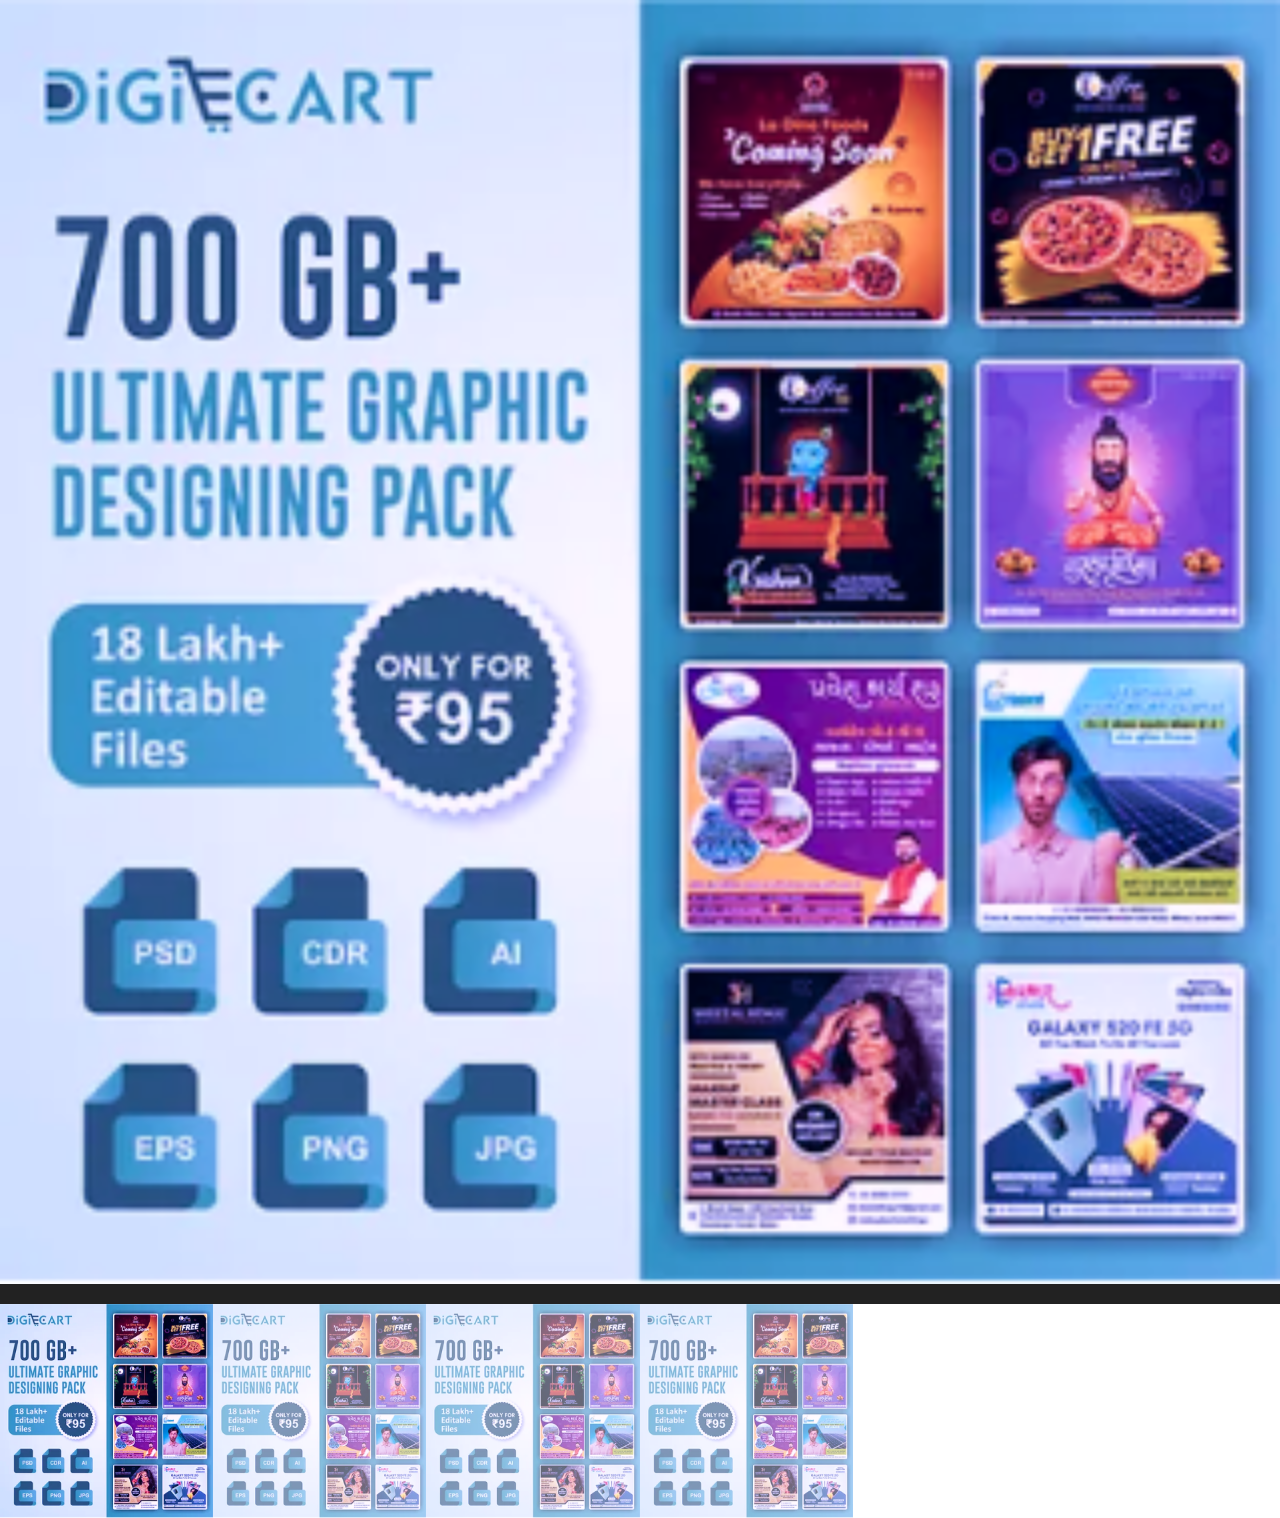
<file: sample.html>
<!DOCTYPE html>
<html lang="en">
<head>
    <meta charset="UTF-8">
    <meta http-equiv="X-UA-Compatible" content="IE=edge">
    <meta name="viewport" content="width=device-width, initial-scale=1.0">
    <title>Document</title>
</head>
<body>
    
    <style>
        body {
          font-family: Arial;
          margin: 0;
        }
        
        * {
          box-sizing: border-box;
        }
        
        img {
          vertical-align: middle;
        }
        
        /* Position the image container (needed to position the left and right arrows) */
        .container {
          position: relative;
        }
        
        /* Hide the images by default */
        .mySlides {
          display: none;
        }
        
        /* Add a pointer when hovering over the thumbnail images */
        .cursor {
          cursor: pointer;
        }
        
        /* Next & previous buttons */
        .prev,
        .next {
          cursor: pointer;
          position: absolute;
          top: 40%;
          width: auto;
          padding: 16px;
          margin-top: -50px;
          color: white;
          font-weight: bold;
          font-size: 20px;
          border-radius: 0 3px 3px 0;
          user-select: none;
          -webkit-user-select: none;
        }
        
        /* Position the "next button" to the right */
        .next {
          right: 0;
          border-radius: 3px 0 0 3px;
        }
        
        /* On hover, add a black background color with a little bit see-through */
        .prev:hover,
        .next:hover {
          background-color: rgba(0, 0, 0, 0.8);
        }
        
        /* Number text (1/3 etc) */
        .numbertext {
          color: #f2f2f2;
          font-size: 12px;
          padding: 8px 12px;
          position: absolute;
          top: 0;
        }
        
        /* Container for image text */
        .caption-container {
          text-align: center;
          background-color: #222;
          padding: 2px 16px;
          color: white;
        }
        
        .row:after {
          content: "";
          display: table;
          clear: both;
        }
        
        /* Six columns side by side */
        .column {
          float: left;
          width: 16.66%;
        }
        
        /* Add a transparency effect for thumnbail images */
        .demo {
          opacity: 0.6;
        }
        
        .active,
        .demo:hover {
          opacity: 1;
        }
        </style>
        <body>
        
     
        
        <div class="container">

          <div class="mySlides">
            <div class="numbertext"></div>
            <img src="./img/home.jpg.png" style="width:100%">
          </div>
            
          <div class="mySlides">
            <div class="numbertext"></div>
            <img src="./img/home.jpg.png" style="width:100%">
          </div>
        
          <div class="mySlides">
            <div class="numbertext"></div>
            <img src="./img/home.jpg.png" style="width:100%">
          </div>
            
          <div class="mySlides">
            <div class="numbertext"></div>
            <img src="./img/home.jpg.png" style="width:100%">
          </div>
            
          
        
          <div class="caption-container">
            <p id="caption"></p>
          </div>
        
          <div class="row">
            
            <div class="column">
              <img class="demo cursor" src="./img/home.jpg.png" style="width:100%" onclick="currentSlide(1)" >
            </div>
            <div class="column">
              <img class="demo cursor" src="./img/home.jpg.png" style="width:100%" onclick="currentSlide(2)" >
            </div>
            <div class="column">
              <img class="demo cursor" src="./img/home.jpg.png" style="width:100%" onclick="currentSlide(3)" >
            </div>    
            <div class="column">
              <img class="demo cursor" src="./img/home.jpg.png" style="width:100%" onclick="currentSlide(4)">
            </div>
          </div>
        </div>
        
        <script>
        let slideIndex = 1;
        showSlides(slideIndex);
        
        function plusSlides(n) {
          showSlides(slideIndex += n);
        }
        
        function currentSlide(n) {
          showSlides(slideIndex = n);
        }
        
        function showSlides(n) {
          let i;
          let slides = document.getElementsByClassName("mySlides");
          let dots = document.getElementsByClassName("demo");
          let captionText = document.getElementById("caption");
          if (n > slides.length) {slideIndex = 1}
          if (n < 1) {slideIndex = slides.length}
          for (i = 0; i < slides.length; i++) {
            slides[i].style.display = "none";
          }
          for (i = 0; i < dots.length; i++) {
            dots[i].className = dots[i].className.replace(" active", "");
          }
          slides[slideIndex-1].style.display = "block";
          dots[slideIndex-1].className += " active";
          captionText.innerHTML = dots[slideIndex-1].alt;
        }
        </script>
            
        </body>

</body>
</html>
</file>
